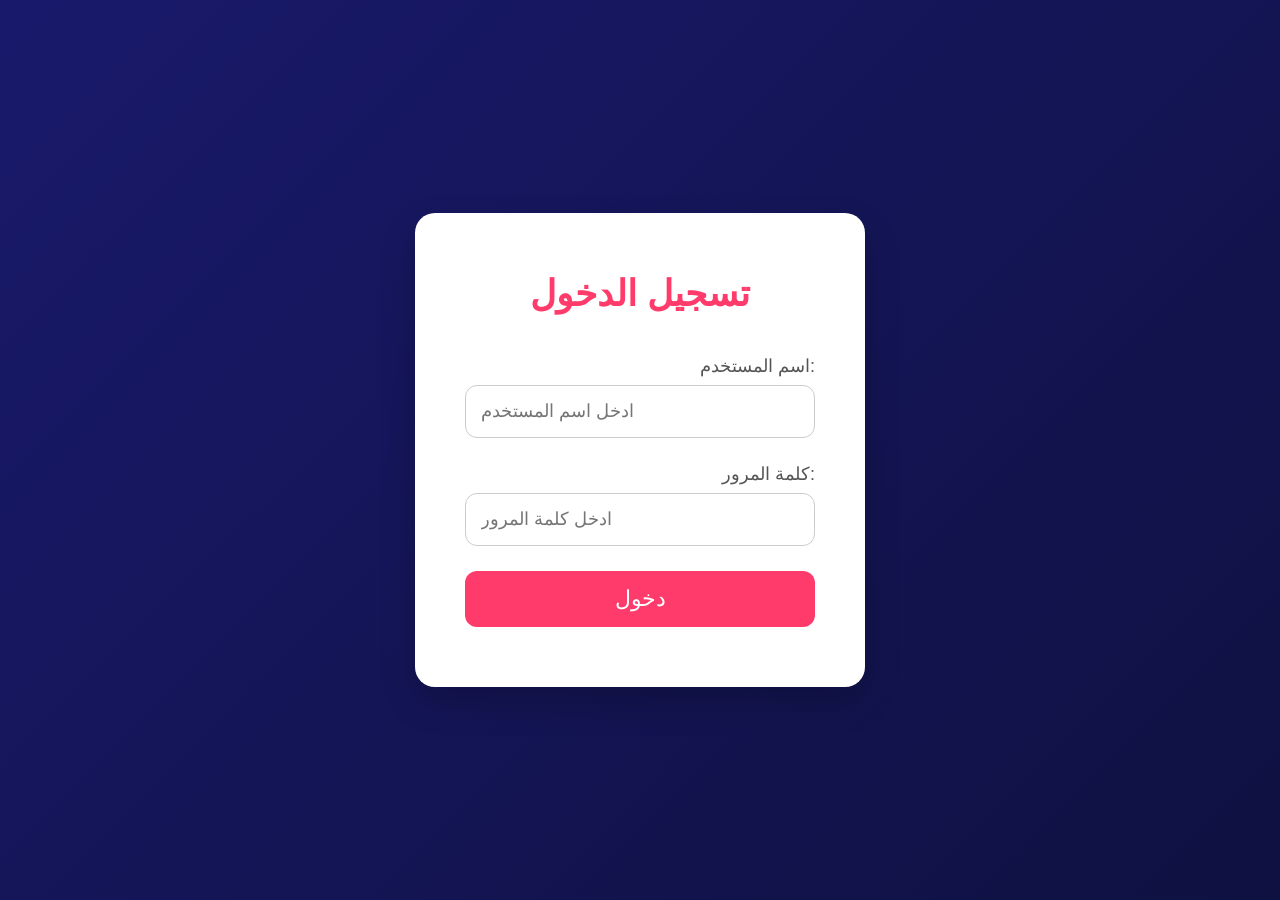
<file: index.html>
<!DOCTYPE html>
<html lang="ar">

<head>
    <meta charset="UTF-8">
    <meta name="viewport" content="width=device-width, initial-scale=1.0">
    <title>Login</title>
    <link rel="stylesheet" href="style1.css">
    <script defer src="login.js"></script>
</head>

<body>
    <div class="login-container">
        <h2>تسجيل الدخول</h2>
        <form id="loginForm">
            <label>اسم المستخدم:</label>
            <input type="text" id="username" placeholder="ادخل اسم المستخدم" required>
            <label>كلمة المرور:</label>
            <input type="password" id="password" placeholder="ادخل كلمة المرور" required>
            <button type="submit">دخول</button>
        </form>
    </div>
</body>

</html>
</file>
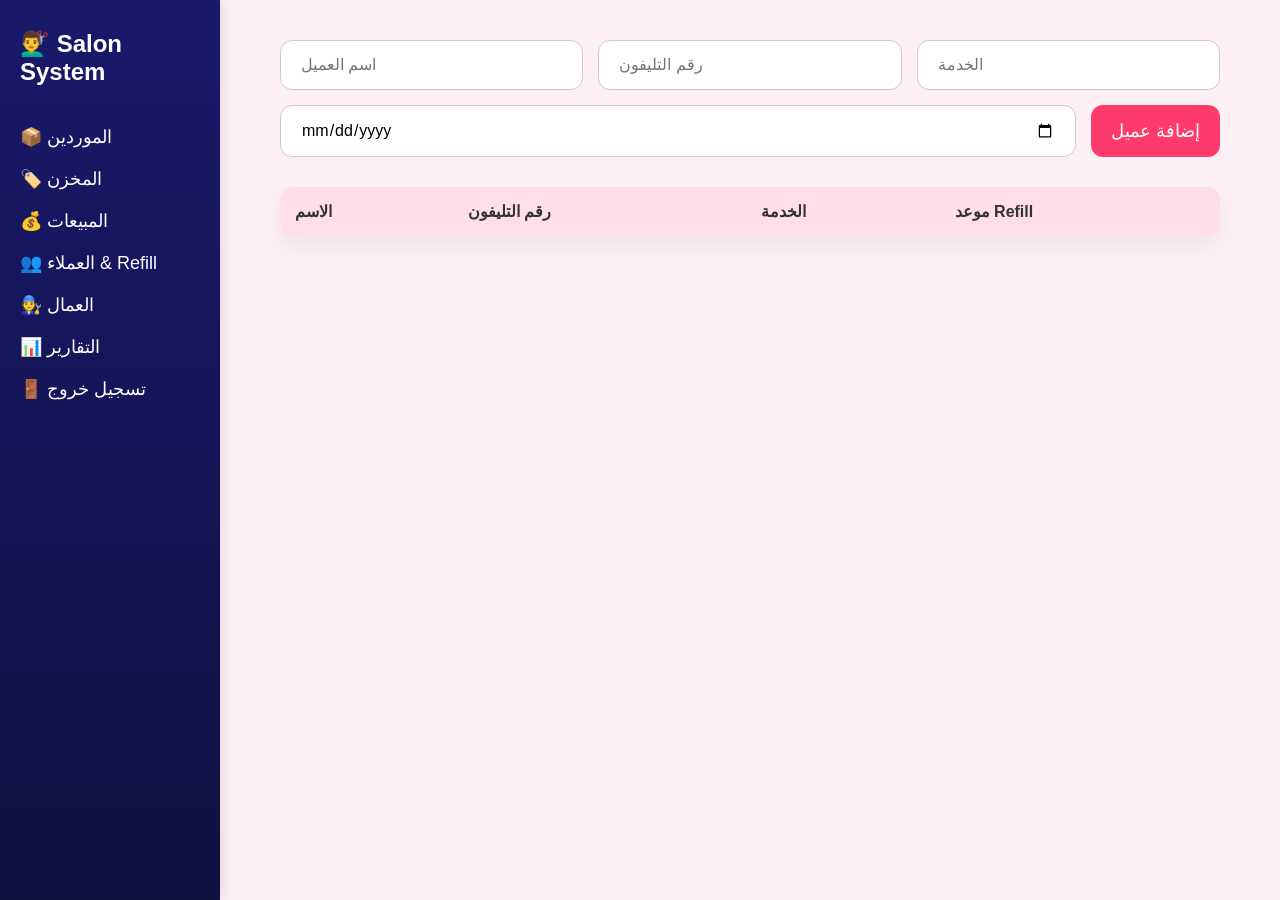
<file: customers.html>
<!DOCTYPE html>
<html lang="en">

<head>
    <meta charset="UTF-8">
    <meta name="viewport" content="width=device-width, initial-scale=1.0">
    <title>Customers</title>
    <link rel="stylesheet" href="style4.css">
    <script defer src="customers.js"></script>
</head>

<body>

    <div class="sidebar">
        <h3>💇‍♂️ Salon System</h3>
        <ul>
            <li><a href="suppliers.html">📦 الموردين</a></li>
            <li><a href="inventory.html">🏷️ المخزن</a></li>
            <li><a href="sales.html">💰 المبيعات</a></li>
            <li><a href="customers.html">👥 العملاء & Refill</a></li>
            <li><a href="employees.html">🧑‍🔧 العمال</a></li>
            <li><a href="reports.html">📊 التقارير</a></li>
            <li><a href="index.html">🚪 تسجيل خروج</a></li>
        </ul>
    </div>

    <div class="main-content">
        <!-- هنا المحتوى الأساسي لكل صفحة -->

        <form id="customerForm">
            <input type="text" id="name" placeholder="اسم العميل" required>
            <input type="tel" id="phone" placeholder="رقم التليفون" required>
            <input type="text" id="service" placeholder="الخدمة" required>
            <input type="date" id="refill" placeholder="موعد Refill">
            <button type="submit">إضافة عميل</button>
        </form>
        <table>
            <thead>
                <tr>
                    <th>الاسم</th>
                    <th>رقم التليفون</th>
                    <th>الخدمة</th>
                    <th>موعد Refill</th>
                </tr>
            </thead>
            <tbody id="customerTable"></tbody>
        </table>
    </div>

</body>

</html>
</file>
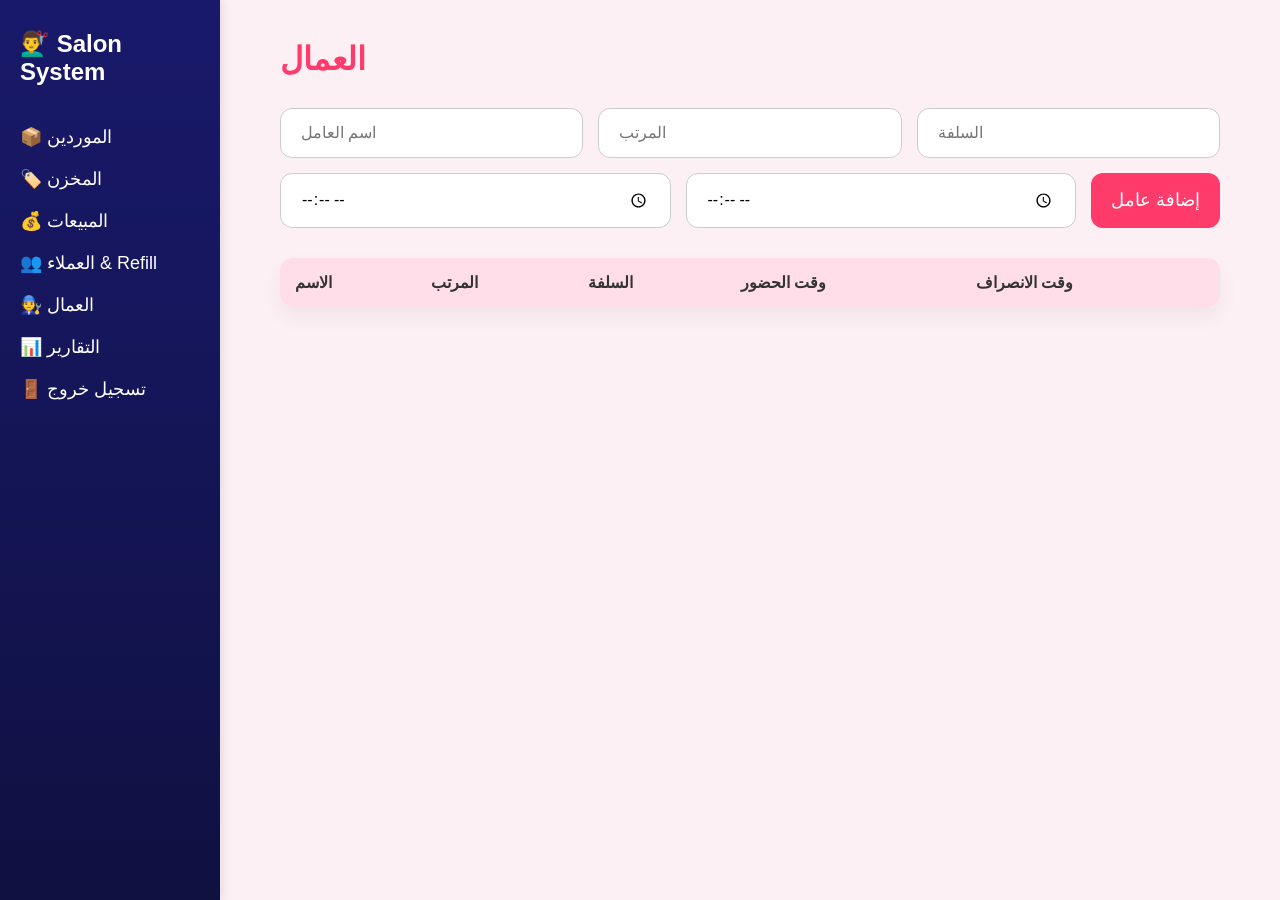
<file: employees.html>
<!DOCTYPE html>
<html lang="en">

<head>
    <meta charset="UTF-8">
    <meta name="viewport" content="width=device-width, initial-scale=1.0">
    <title>Employees</title>
    <link rel="stylesheet" href="style5.css">
    <script defer src="employees.js"></script>
</head>

<body>
    <div class="sidebar">
        <h3>💇‍♂️ Salon System</h3>
        <ul>
            <li><a href="suppliers.html">📦 الموردين</a></li>
            <li><a href="inventory.html">🏷️ المخزن</a></li>
            <li><a href="sales.html">💰 المبيعات</a></li>
            <li><a href="customers.html">👥 العملاء & Refill</a></li>
            <li><a href="employees.html">🧑‍🔧 العمال</a></li>
            <li><a href="reports.html">📊 التقارير</a></li>
            <li><a href="index.html">🚪 تسجيل خروج</a></li>
        </ul>
    </div>

    <div class="main-content">
        <!-- هنا المحتوى الأساسي لكل صفحة -->

        <h2>العمال</h2>
        <form id="employeeForm">
            <input type="text" id="name" placeholder="اسم العامل" required>
            <input type="number" id="salary" placeholder="المرتب" required>
            <input type="number" id="loan" placeholder="السلفة">
            <input type="time" id="checkin" required>
            <input type="time" id="checkout" required>
            <button type="submit">إضافة عامل</button>
        </form>
        <table>
            <thead>
                <tr>
                    <th>الاسم</th>
                    <th>المرتب</th>
                    <th>السلفة</th>
                    <th>وقت الحضور</th>
                    <th>وقت الانصراف</th>
                </tr>
            </thead>
            <tbody id="employeeTable"></tbody>
        </table>
    </div>

</body>

</html>
</file>
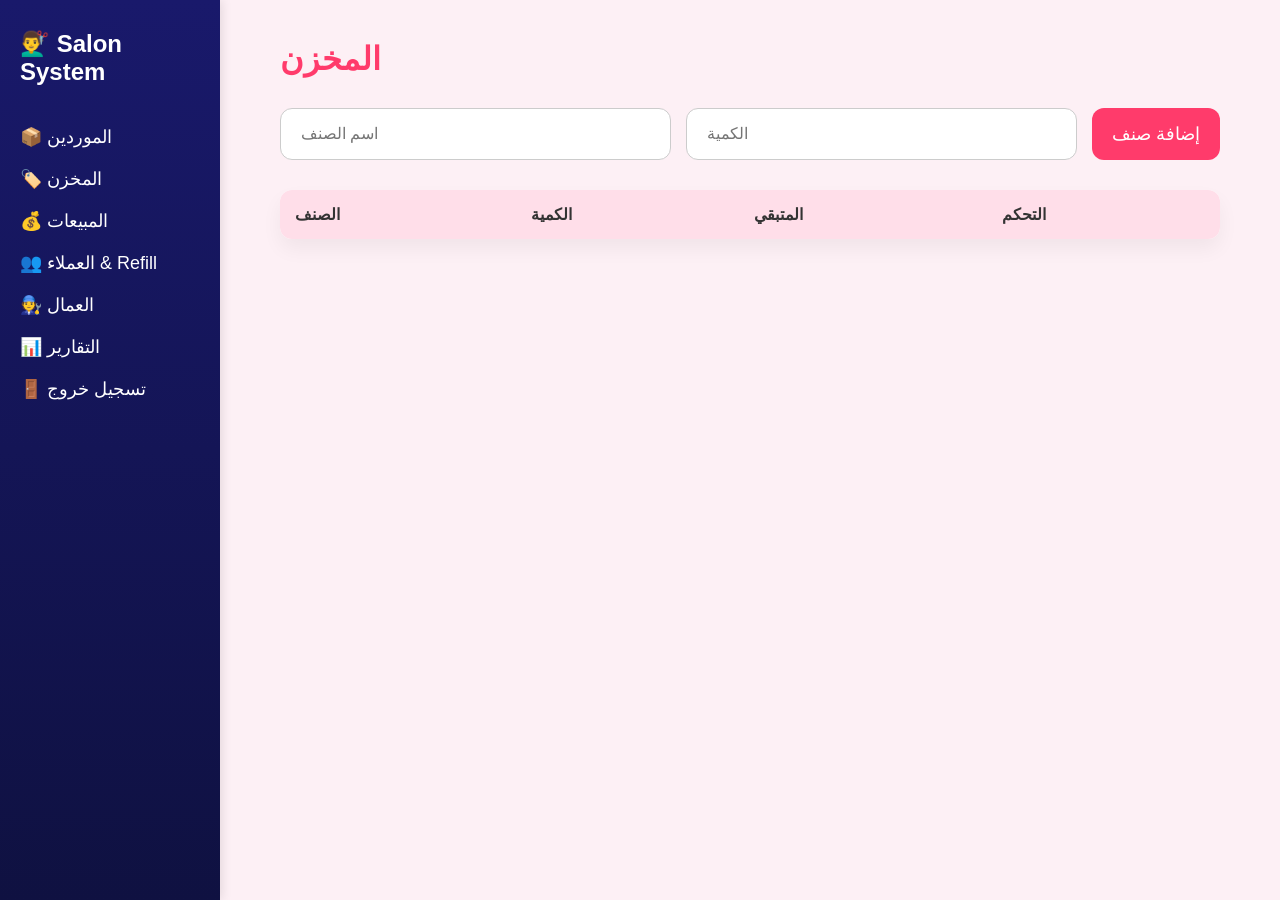
<file: inventory.html>
<!DOCTYPE html>
<html lang="en">

<head>
    <meta charset="UTF-8">
    <meta name="viewport" content="width=device-width, initial-scale=1.0">
    <title>Inventory</title>
    <link rel="stylesheet" href="style3.css">
    <script defer src="inventory.js"></script>
</head>

<body>
    <div class="sidebar">
        <h3>💇‍♂️ Salon System</h3>
        <ul>
            <li><a href="suppliers.html">📦 الموردين</a></li>
            <li><a href="inventory.html">🏷️ المخزن</a></li>
            <li><a href="sales.html">💰 المبيعات</a></li>
            <li><a href="customers.html">👥 العملاء & Refill</a></li>
            <li><a href="employees.html">🧑‍🔧 العمال</a></li>
            <li><a href="reports.html">📊 التقارير</a></li>
            <li><a href="index.html">🚪 تسجيل خروج</a></li>
        </ul>
    </div>

    <div class="main-content">
        <!-- هنا المحتوى الأساسي لكل صفحة -->

        <h2>المخزن</h2>
        <form id="inventoryForm">
            <input type="text" id="product" placeholder="اسم الصنف" required>
            <input type="number" id="quantity" placeholder="الكمية" required>
            <button type="submit">إضافة صنف</button>
        </form>
        <table>
            <thead>
                <tr>
                    <th>الصنف</th>
                    <th>الكمية</th>
                    <th>المتبقي</th>
                    <th>التحكم</th> <!-- العمود الجديد -->
                </tr>
            </thead>
            <tbody id="inventoryTable"></tbody>
        </table>

    </div>

</body>

</html>
</file>
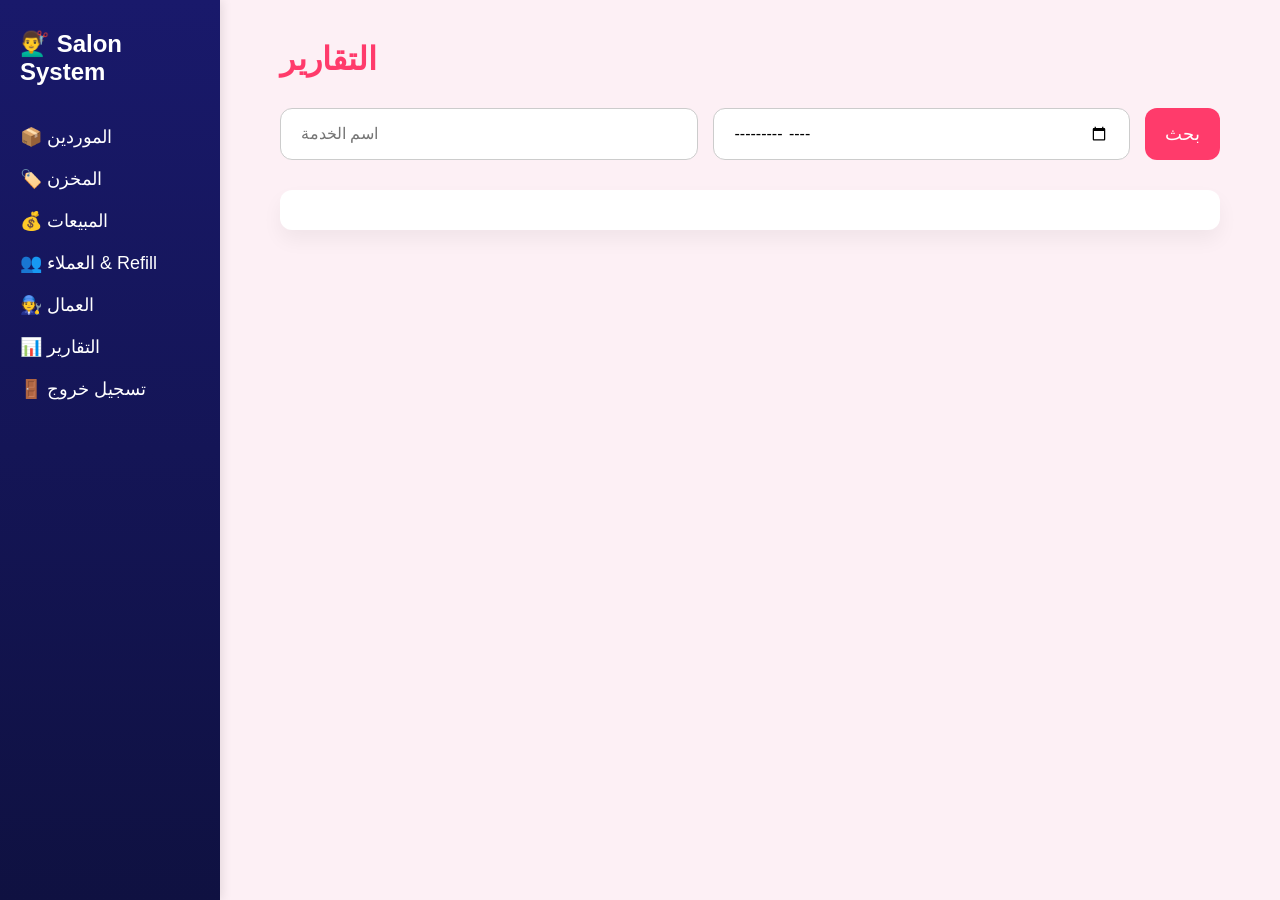
<file: reports.html>
<!DOCTYPE html>
<html lang="en">

<head>
    <meta charset="UTF-8">
    <meta name="viewport" content="width=device-width, initial-scale=1.0">
    <title>Reports</title>
    <link rel="stylesheet" href="style6.css">
    <script defer src="reports.js"></script>
</head>

<body>
    <div class="sidebar">
        <h3>💇‍♂️ Salon System</h3>
        <ul>
            <li><a href="suppliers.html">📦 الموردين</a></li>
            <li><a href="inventory.html">🏷️ المخزن</a></li>
            <li><a href="sales.html">💰 المبيعات</a></li>
            <li><a href="customers.html">👥 العملاء & Refill</a></li>
            <li><a href="employees.html">🧑‍🔧 العمال</a></li>
            <li><a href="reports.html">📊 التقارير</a></li>
            <li><a href="index.html">🚪 تسجيل خروج</a></li>
        </ul>
    </div>

    <div class="main-content">
        <!-- هنا المحتوى الأساسي لكل صفحة -->

        <h2>التقارير</h2>
        <form id="reportForm">
            <input type="text" id="service" placeholder="اسم الخدمة">
            <input type="month" id="month">
            <button type="submit">بحث</button>
        </form>
        <div id="reportResult"></div>
</body>
</div>


</html>
</file>
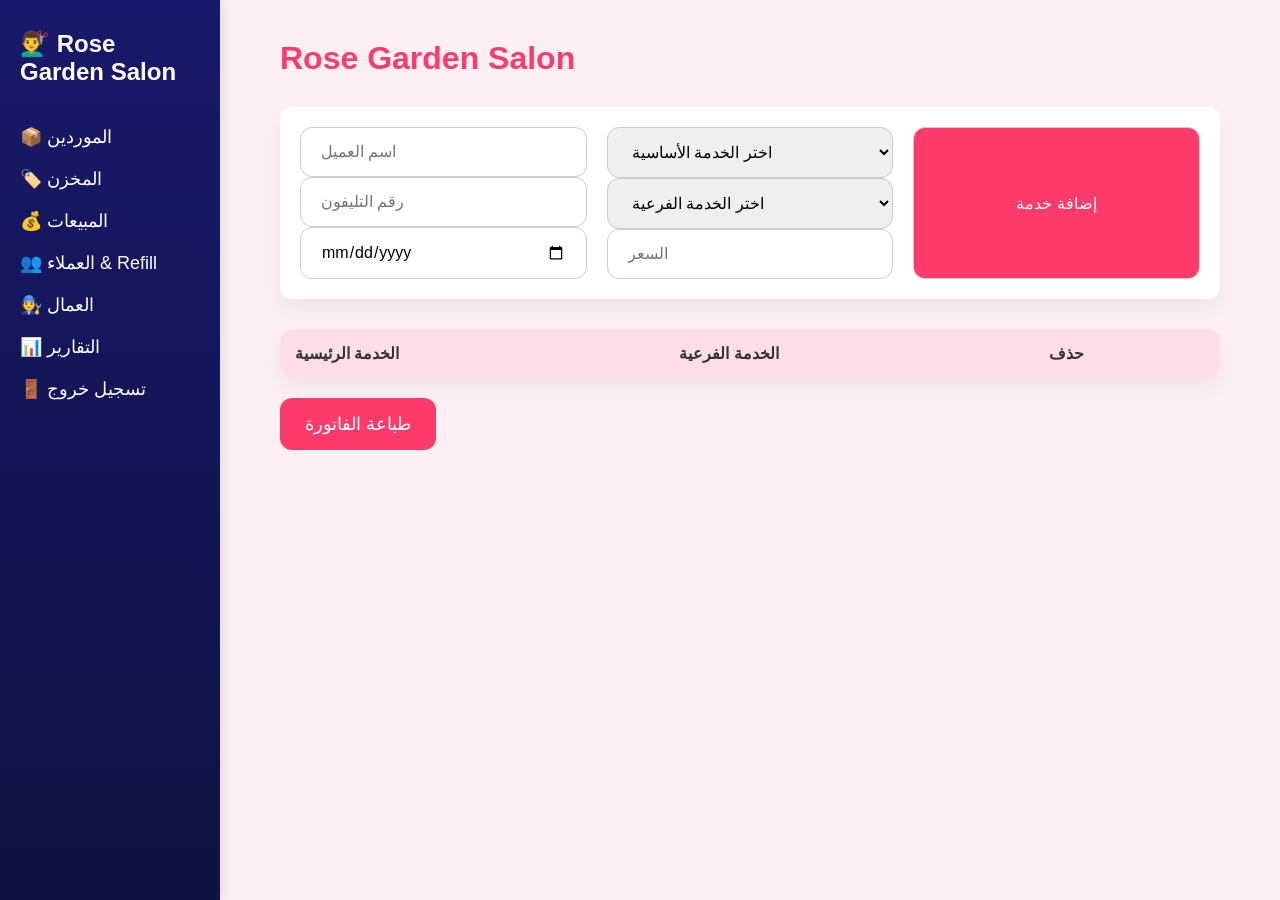
<file: sales.html>
<!DOCTYPE html>
<html lang="ar">

<head>
    <meta charset="UTF-8">
    <meta name="viewport" content="width=device-width, initial-scale=1.0">
    <title>Rose Garden Salon - Invoice</title>
    <link rel="stylesheet" href="style.css">
</head>

<body>
    <div class="sidebar">
        <h3>💇‍♂️ Rose Garden Salon</h3>
        <ul>
            <li><a href="suppliers.html">📦 الموردين</a></li>
            <li><a href="inventory.html">🏷️ المخزن</a></li>
            <li><a href="sales.html" class="active">💰 المبيعات</a></li>
            <li><a href="customers.html">👥 العملاء & Refill</a></li>
            <li><a href="employees.html">🧑‍🔧 العمال</a></li>
            <li><a href="reports.html">📊 التقارير</a></li>
            <li><a href="index.html">🚪 تسجيل خروج</a></li>
        </ul>
    </div>

    <div class="main-content">
        <div class="container">
            <h1>Rose Garden Salon</h1>

            <form id="salesForm">
                <div class="customer-info">
                    <input type="text" id="customerName" placeholder="اسم العميل" required>
                    <input type="text" id="customerPhone" placeholder="رقم التليفون" required>
                    <input type="date" id="invoiceDate" required>
                </div>

                <div class="services-selection">
                    <select id="mainServiceSelect">
                        <option value="">اختر الخدمة الرئيسية</option>
                        <option value="Haircut">قص شعر</option>
                        <option value="Color">تلوين</option>
                        <option value="Manicure">مانيكير</option>
                    </select>
                    <select id="subServiceSelect">
                        <option value="">اختر الخدمة الفرعية</option>
                        <input type="number" id="servicePrice" placeholder="السعر" min="0">

                </div>
                </select>
                <button type="button" id="addService">إضافة خدمة</button>
        </div>
        </form>

        <table id="invoiceTable">
            <thead>
                <tr>
                    <th>الخدمة الرئيسية</th>
                    <th>الخدمة الفرعية</th>
                    <th>حذف</th>
                </tr>
            </thead>
            <tbody></tbody>
        </table>

        <button id="printInvoice">طباعة الفاتورة</button>

        <div id="invoicePrint" style="display:none;">
            <h2>Rose Garden Salon</h2>
            <p>Customer Name: <span id="printCustomerName"></span></p>
            <p>رقم العميل: <span id="printCustomerPhone"></span></p>
            <p>Date: <span id="printInvoiceDate"></span></p>

            <table>
                <thead>
                    <tr>
                        <th>Main Service</th>
                        <th>الخدمة الفرعية</th>
                    </tr>
                </thead>
                <tbody id="printInvoiceBody"></tbody>
            </table>
        </div>
    </div>
    </div>

    <script src="main.js"></script>
</body>

</html>
</file>
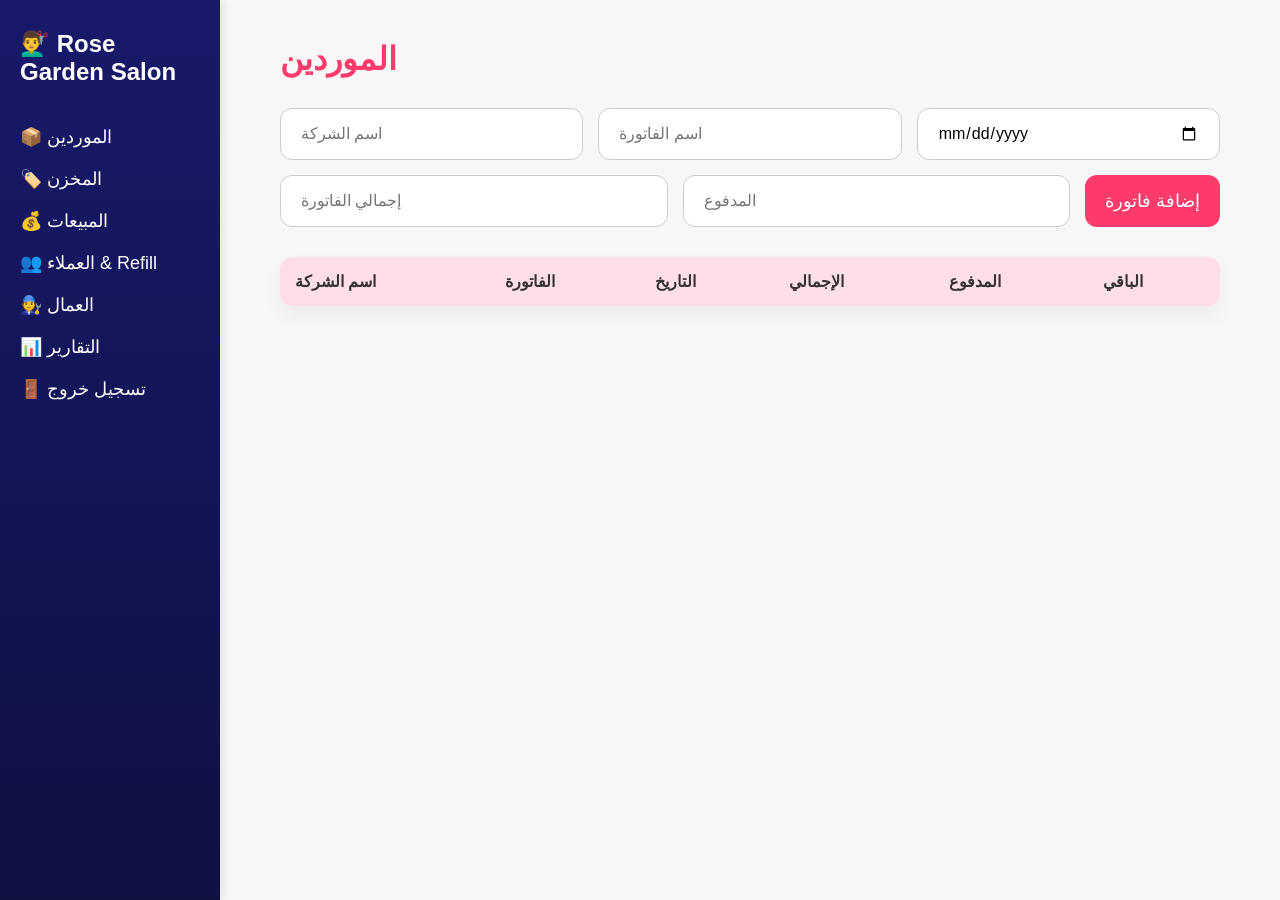
<file: suppliers.html>
<!DOCTYPE html>
<html lang="en">

<head>
    <meta charset="UTF-8">
    <meta name="viewport" content="width=device-width, initial-scale=1.0">
    <title>Suppliers</title>
    <link rel="stylesheet" href="style2.css">
    <script defer src="suppliers.js"></script>
</head>

<body>
    <div class="sidebar">
        <h3>💇‍♂️ Rose Garden Salon</h3>
        <ul>
            <li><a href="suppliers.html">📦 الموردين</a></li>
            <li><a href="inventory.html">🏷️ المخزن</a></li>
            <li><a href="sales.html">💰 المبيعات</a></li>
            <li><a href="customers.html">👥 العملاء & Refill</a></li>
            <li><a href="employees.html">🧑‍🔧 العمال</a></li>
            <li><a href="reports.html">📊 التقارير</a></li>
            <li><a href="index.html">🚪 تسجيل خروج</a></li>
        </ul>
    </div>

    <div class="main-content">
        <!-- هنا المحتوى الأساسي لكل صفحة -->

        <h2>الموردين</h2>
        <form id="supplierForm">
            <input type="text" id="company" placeholder="اسم الشركة" required>
            <input type="text" id="invoice" placeholder="اسم الفاتورة" required>
            <input type="date" id="date" required>
            <input type="number" id="total" placeholder="إجمالي الفاتورة" required>
            <input type="number" id="paid" placeholder="المدفوع" required>
            <button type="submit">إضافة فاتورة</button>
        </form>
        <table>
            <thead>
                <tr>
                    <th>اسم الشركة</th>
                    <th>الفاتورة</th>
                    <th>التاريخ</th>
                    <th>الإجمالي</th>
                    <th>المدفوع</th>
                    <th>الباقي</th>
                </tr>
            </thead>
            <tbody id="supplierTable"></tbody>
        </table>
    </div>

</body>

</html>
</file>
<file: style1.css>
/* Reset بعض الخصائص الافتراضية */
* {
    margin: 0;
    padding: 0;
    box-sizing: border-box;
    font-family: 'Arial', sans-serif;
}

/* خلفية الصفحة */
body {
    height: 100vh;
    display: flex;
    justify-content: center;
    align-items: center;
    background: linear-gradient(135deg, #19196b, #0f1141);
    /* ألوان أنثوية */
}

/* صندوق تسجيل الدخول الكبير */
.login-container {
    background-color: #ffffff;
    padding: 60px 50px;
    /* كبير */
    border-radius: 20px;
    box-shadow: 0 15px 35px rgba(0, 0, 0, 0.2);
    width: 450px;
    /* أكبر */
    text-align: center;
    animation: fadeIn 1s ease-in-out;
}

/* عنوان الصفحة كبير وواضح */
.login-container h2 {
    margin-bottom: 40px;
    color: #FF3B6B;
    font-size: 36px;
    /* كبير */
    font-weight: bold;
}

/* الفورم */
#loginForm {
    display: flex;
    flex-direction: column;
}

/* الليبل */
#loginForm label {
    text-align: right;
    margin-bottom: 8px;
    color: #555;
    font-size: 18px;
}

/* الانبوت */
#loginForm input {
    padding: 15px;
    margin-bottom: 25px;
    border: 1px solid #ccc;
    border-radius: 12px;
    font-size: 18px;
    /* أكبر */
    transition: 0.3s;
}

/* تأثير عند التركيز على الانبوت */
#loginForm input:focus {
    border-color: #FF6B81;
    box-shadow: 0 0 8px rgba(255, 107, 129, 0.5);
    outline: none;
}

/* زر الدخول */
#loginForm button {
    padding: 15px;
    background: #FF3B6B;
    color: white;
    border: none;
    border-radius: 12px;
    font-size: 22px;
    /* كبير وواضح */
    cursor: pointer;
    transition: 0.3s;
}

/* تأثير عند مرور الماوس على الزر */
#loginForm button:hover {
    background: #FF1A4B;
    transform: scale(1.05);
}

/* حركة دخول لطيفة */
@keyframes fadeIn {
    from {
        opacity: 0;
        transform: scale(0.8);
    }

    to {
        opacity: 1;
        transform: scale(1);
    }

}
</file>
<file: style4.css>
/* Reset الخصائص الافتراضية */
* {
    margin: 0;
    padding: 0;
    box-sizing: border-box;
    font-family: 'Arial', sans-serif;
}

/* الجسم العام */
body {
    display: flex;
    min-height: 100vh;
    background: #fdf0f5;
    /* خلفية أنثوية فاتحة */
}

/* الشريط الجانبي */
.sidebar {
    width: 220px;
    background: linear-gradient(180deg, #19196b, #0f1141);
    padding: 30px 20px;
    color: #fff;
    display: flex;
    flex-direction: column;
    align-items: flex-start;
    box-shadow: 2px 0 10px rgba(0, 0, 0, 0.1);
}

.sidebar h3 {
    margin-bottom: 40px;
    font-size: 24px;
    font-weight: bold;
}

.sidebar ul {
    list-style: none;
    width: 100%;
}

.sidebar ul li {
    margin-bottom: 20px;
}

.sidebar ul li a {
    text-decoration: none;
    color: #fff;
    font-size: 18px;
    display: flex;
    align-items: center;
    transition: 0.3s;
}

.sidebar ul li a:hover {
    color: #FF3B6B;
    transform: scale(1.05);
}

/* المحتوى الأساسي */
.main-content {
    flex: 1;
    padding: 40px 60px;
    overflow-x: auto;
}

/* عنوان الصفحة */
.main-content h2 {
    font-size: 32px;
    color: #FF3B6B;
    margin-bottom: 30px;
    font-weight: bold;
}

/* الفورم */
#customerForm {
    display: flex;
    gap: 15px;
    flex-wrap: wrap;
    margin-bottom: 30px;
}

#customerForm input,
#customerForm button {
    padding: 15px 20px;
    border-radius: 12px;
    border: 1px solid #ccc;
    font-size: 16px;
    transition: 0.3s;
}

#customerForm input {
    flex: 1 1 180px;
}

#customerForm input:focus {
    border-color: #FF3B6B;
    box-shadow: 0 0 8px rgba(255, 59, 107, 0.3);
    outline: none;
}

#customerForm button {
    background: #FF3B6B;
    color: #fff;
    border: none;
    cursor: pointer;
    font-size: 18px;
    transition: 0.3s;
}

#customerForm button:hover {
    background: #FF1A4B;
    transform: scale(1.05);
}

/* الجدول */
table {
    width: 100%;
    border-collapse: collapse;
    background: #fff;
    border-radius: 12px;
    overflow: hidden;
    box-shadow: 0 10px 20px rgba(0, 0, 0, 0.05);
}

thead {
    background: #FFDEE9;
}

thead th {
    padding: 15px;
    text-align: left;
    font-size: 16px;
    color: #333;
}

tbody td {
    padding: 12px 15px;
    border-bottom: 1px solid #f0f0f0;
    font-size: 15px;
    color: #555;
}

tbody tr:hover {
    background: #FFF0F5;
}

/* Responsive */
@media (max-width: 768px) {
    .sidebar {
        width: 60px;
        padding: 20px 10px;
    }

    .sidebar h3 {
        display: none;
    }

    .sidebar ul li a {
        font-size: 14px;
    }

    .main-content {
        padding: 20px;
    }

    #customerForm {
        flex-direction: column;
    }

    #customerForm input,
    #customerForm button {
        width: 100%;
    }

}
</file>
<file: style5.css>
/* Reset الخصائص الافتراضية */
* {
    margin: 0;
    padding: 0;
    box-sizing: border-box;
    font-family: 'Arial', sans-serif;
}

/* الجسم العام */
body {
    display: flex;
    min-height: 100vh;
    background: #fdf0f5;
    /* خلفية فاتحة أنثوية */
}

/* الشريط الجانبي */
.sidebar {
    width: 220px;
    background: linear-gradient(180deg,#19196b, #0f1141);
    padding: 30px 20px;
    color: #fff;
    display: flex;
    flex-direction: column;
    align-items: flex-start;
    box-shadow: 2px 0 10px rgba(0, 0, 0, 0.1);
}

.sidebar h3 {
    margin-bottom: 40px;
    font-size: 24px;
    font-weight: bold;
}

.sidebar ul {
    list-style: none;
    width: 100%;
}

.sidebar ul li {
    margin-bottom: 20px;
}

.sidebar ul li a {
    text-decoration: none;
    color: #fff;
    font-size: 18px;
    display: flex;
    align-items: center;
    transition: 0.3s;
}

.sidebar ul li a:hover {
    color: #FF3B6B;
    transform: scale(1.05);
}

/* المحتوى الأساسي */
.main-content {
    flex: 1;
    padding: 40px 60px;
    overflow-x: auto;
}

/* عنوان الصفحة */
.main-content h2 {
    font-size: 32px;
    color: #FF3B6B;
    margin-bottom: 30px;
    font-weight: bold;
}

/* الفورم */
#employeeForm {
    display: flex;
    gap: 15px;
    flex-wrap: wrap;
    margin-bottom: 30px;
}

#employeeForm input,
#employeeForm button {
    padding: 15px 20px;
    border-radius: 12px;
    border: 1px solid #ccc;
    font-size: 16px;
    transition: 0.3s;
}

#employeeForm input {
    flex: 1 1 180px;
}

#employeeForm input:focus {
    border-color: #FF3B6B;
    box-shadow: 0 0 8px rgba(255, 59, 107, 0.3);
    outline: none;
}

#employeeForm button {
    background: #FF3B6B;
    color: #fff;
    border: none;
    cursor: pointer;
    font-size: 18px;
    transition: 0.3s;
}

#employeeForm button:hover {
    background: #FF1A4B;
    transform: scale(1.05);
}

/* الجدول */
table {
    width: 100%;
    border-collapse: collapse;
    background: #fff;
    border-radius: 12px;
    overflow: hidden;
    box-shadow: 0 10px 20px rgba(0, 0, 0, 0.05);
}

thead {
    background: #FFDEE9;
}

thead th {
    padding: 15px;
    text-align: left;
    font-size: 16px;
    color: #333;
}

tbody td {
    padding: 12px 15px;
    border-bottom: 1px solid #f0f0f0;
    font-size: 15px;
    color: #555;
}

tbody tr:hover {
    background: #FFF0F5;
}

/* Responsive */
@media (max-width: 768px) {
    .sidebar {
        width: 60px;
        padding: 20px 10px;
    }

    .sidebar h3 {
        display: none;
    }

    .sidebar ul li a {
        font-size: 14px;
    }

    .main-content {
        padding: 20px;
    }

    #employeeForm {
        flex-direction: column;
    }

    #employeeForm input,
    #employeeForm button {
        width: 100%;
    }

}
</file>
<file: style3.css>
/* Reset الخصائص الافتراضية */
* {
    margin: 0;
    padding: 0;
    box-sizing: border-box;
    font-family: 'Arial', sans-serif;
}

/* الجسم العام */
body {
    display: flex;
    min-height: 100vh;
    background: #fdf0f5;
    /* خلفية أنثوية فاتحة */
}

/* الشريط الجانبي */
.sidebar {
    width: 220px;
    background: linear-gradient(180deg, #19196b, #0f1141);
    padding: 30px 20px;
    color: #fff;
    display: flex;
    flex-direction: column;
    align-items: flex-start;
    box-shadow: 2px 0 10px rgba(0, 0, 0, 0.1);
}

.sidebar h3 {
    margin-bottom: 40px;
    font-size: 24px;
    font-weight: bold;
}

.sidebar ul {
    list-style: none;
    width: 100%;
}

.sidebar ul li {
    margin-bottom: 20px;
}

.sidebar ul li a {
    text-decoration: none;
    color: #fff;
    font-size: 18px;
    display: flex;
    align-items: center;
    transition: 0.3s;
}

.sidebar ul li a:hover {
    color: #FF3B6B;
    transform: scale(1.05);
}

/* المحتوى الأساسي */
.main-content {
    flex: 1;
    padding: 40px 60px;
    overflow-x: auto;
}

/* عنوان الصفحة */
.main-content h2 {
    font-size: 32px;
    color: #FF3B6B;
    margin-bottom: 30px;
    font-weight: bold;
}

/* الفورم */
#inventoryForm {
    display: flex;
    gap: 15px;
    flex-wrap: wrap;
    margin-bottom: 30px;
}

#inventoryForm input,
#inventoryForm button {
    padding: 15px 20px;
    border-radius: 12px;
    border: 1px solid #ccc;
    font-size: 16px;
    transition: 0.3s;
}

#inventoryForm input {
    flex: 1 1 180px;
}

#inventoryForm input:focus {
    border-color: #FF3B6B;
    box-shadow: 0 0 8px rgba(255, 59, 107, 0.3);
    outline: none;
}

#inventoryForm button {
    background: #FF3B6B;
    color: #fff;
    border: none;
    cursor: pointer;
    font-size: 18px;
    transition: 0.3s;
}

#inventoryForm button:hover {
    background: #FF1A4B;
    transform: scale(1.05);
}

/* الجدول */
table {
    width: 100%;
    border-collapse: collapse;
    background: #fff;
    border-radius: 12px;
    overflow: hidden;
    box-shadow: 0 10px 20px rgba(0, 0, 0, 0.05);
}

thead {
    background: #FFDEE9;
}

thead th {
    padding: 15px;
    text-align: left;
    font-size: 16px;
    color: #333;
}

tbody td {
    padding: 12px 15px;
    border-bottom: 1px solid #f0f0f0;
    font-size: 15px;
    color: #555;
}

tbody tr:hover {
    background: #FFF0F5;
}

/* Responsive */
@media (max-width: 768px) {
    .sidebar {
        width: 60px;
        padding: 20px 10px;
    }

    .sidebar h3 {
        display: none;
    }

    .sidebar ul li a {
        font-size: 14px;
    }

    .main-content {
        padding: 20px;
    }

    #inventoryForm {
        flex-direction: column;
    }

    #inventoryForm input,
    #inventoryForm button {
        width: 100%;
    }

}
</file>
<file: style6.css>
/* Reset الخصائص الافتراضية */
* {
    margin: 0;
    padding: 0;
    box-sizing: border-box;
    font-family: 'Arial', sans-serif;
}

/* الجسم العام */
body {
    display: flex;
    min-height: 100vh;
    background: #fdf0f5;
}

/* الشريط الجانبي */
.sidebar {
    width: 220px;
    background: linear-gradient(180deg,#19196b, #0f1141);
    padding: 30px 20px;
    color: #fff;
    display: flex;
    flex-direction: column;
    align-items: flex-start;
    box-shadow: 2px 0 10px rgba(0, 0, 0, 0.1);
}

.sidebar h3 {
    margin-bottom: 40px;
    font-size: 24px;
    font-weight: bold;
}

.sidebar ul {
    list-style: none;
    width: 100%;
}

.sidebar ul li {
    margin-bottom: 20px;
}

.sidebar ul li a {
    text-decoration: none;
    color: #fff;
    font-size: 18px;
    display: flex;
    align-items: center;
    transition: 0.3s;
}

.sidebar ul li a:hover {
    color: #FF3B6B;
    transform: scale(1.05);
}

/* المحتوى الأساسي */
.main-content {
    flex: 1;
    padding: 40px 60px;
    overflow-x: auto;
}

/* عنوان الصفحة */
.main-content h2 {
    font-size: 32px;
    color: #FF3B6B;
    margin-bottom: 30px;
    font-weight: bold;
}

/* الفورم */
#reportForm {
    display: flex;
    gap: 15px;
    flex-wrap: wrap;
    margin-bottom: 30px;
}

#reportForm input,
#reportForm button {
    padding: 15px 20px;
    border-radius: 12px;
    border: 1px solid #ccc;
    font-size: 16px;
    transition: 0.3s;
}

#reportForm input {
    flex: 1 1 180px;
}

#reportForm input:focus {
    border-color: #FF3B6B;
    box-shadow: 0 0 8px rgba(255, 59, 107, 0.3);
    outline: none;
}

#reportForm button {
    background: #FF3B6B;
    color: #fff;
    border: none;
    cursor: pointer;
    font-size: 18px;
    transition: 0.3s;
}

#reportForm button:hover {
    background: #FF1A4B;
    transform: scale(1.05);
}

/* عرض النتائج */
#reportResult {
    background: #fff;
    padding: 20px;
    border-radius: 12px;
    box-shadow: 0 10px 20px rgba(0, 0, 0, 0.05);
    font-size: 16px;
    color: #555;
}

/* Responsive */
@media (max-width: 768px) {
    .sidebar {
        width: 60px;
        padding: 20px 10px;
    }

    .sidebar h3 {
        display: none;
    }

    .sidebar ul li a {
        font-size: 14px;
    }

    .main-content {
        padding: 20px;
    }

    #reportForm {
        flex-direction: column;
    }

    #reportForm input,
    #reportForm button {
        width: 100%;
    }

}
</file>
<file: style.css>
/* Reset الخصائص الافتراضية */
* {
    margin: 0;
    padding: 0;
    box-sizing: border-box;
    font-family: 'Arial', sans-serif;
}

body {
    display: flex;
    min-height: 100vh;
    background: #fdf0f5;
}

/* الشريط الجانبي */
.sidebar {
    width: 220px;
    background: linear-gradient(180deg, #19196b, #0f1141);
    padding: 30px 20px;
    color: #fff;
    display: flex;
    flex-direction: column;
    align-items: flex-start;
    box-shadow: 2px 0 10px rgba(0, 0, 0, 0.1);
}

.sidebar h3 {
    margin-bottom: 40px;
    font-size: 24px;
    font-weight: bold;
}

.sidebar ul {
    list-style: none;
    width: 100%;
}

.sidebar ul li {
    margin-bottom: 20px;
}

.sidebar ul li a {
    text-decoration: none;
    color: #fff;
    font-size: 18px;
    display: flex;
    align-items: center;
    transition: 0.3s;
}

.sidebar ul li a:hover {
    color: #FF3B6B;
    transform: scale(1.05);
}

/* المحتوى الأساسي */
.main-content {
    flex: 1;
    padding: 40px 60px;
    overflow-x: auto;
}

/* عنوان الصفحة */
.main-content h1 {
    font-size: 32px;
    color: #FF3B6B;
    margin-bottom: 30px;
    font-weight: bold;
}

/* الفورم */
#salesForm {
    display: grid;
    grid-template-columns: repeat(auto-fit, minmax(220px, 1fr));
    gap: 20px;
    margin-bottom: 30px;
    background: #fff;
    padding: 20px;
    border-radius: 12px;
    box-shadow: 0 10px 20px rgba(0, 0, 0, 0.05);
}

#salesForm input,
#salesForm select,
#salesForm button {
    padding: 15px 20px;
    border-radius: 12px;
    border: 1px solid #ccc;
    font-size: 16px;
    transition: 0.3s;
    width: 100%;
}

#salesForm input:focus,
#salesForm select:focus {
    border-color: #FF3B6B;
    box-shadow: 0 0 8px rgba(255, 59, 107, 0.3);
    outline: none;
}

#addService {
    background: #FF3B6B;
    color: #fff;
    border: none;
    cursor: pointer;
    font-size: 18px;
    transition: 0.3s;
}

#addService:hover {
    background: #FF1A4B;
    transform: scale(1.05);
}

/* الجدول */
table {
    width: 100%;
    border-collapse: collapse;
    background: #fff;
    border-radius: 12px;
    overflow: hidden;
    box-shadow: 0 10px 20px rgba(0, 0, 0, 0.05);
    margin-bottom: 20px;
}

thead {
    background: #FFDEE9;
}

thead th {
    padding: 15px;
    text-align: left;
    font-size: 16px;
    color: #333;
}

tbody td {
    padding: 12px 15px;
    border-bottom: 1px solid #f0f0f0;
    font-size: 15px;
    color: #555;
}

tbody tr:hover {
    background: #FFF0F5;
}

#printInvoice {
    background: #FF3B6B;
    color: #fff;
    border: none;
    padding: 15px 25px;
    font-size: 18px;
    border-radius: 12px;
    cursor: pointer;
    transition: 0.3s;
}

#printInvoice:hover {
    background: #FF1A4B;
    transform: scale(1.05);
}

/* الطباعة */
@media print {
    body * {
        visibility: hidden;
    }

    #invoicePrint,
    #invoicePrint * {
        visibility: visible;
    }

    #invoicePrint {
        position: absolute;
        left: 0;
        top: 0;
        width: 100%;
        padding: 20px;
        background: #fff;
        color: #000;
    }

    #invoicePrint table {
        width: 100%;
        border-collapse: collapse;
        margin-top: 20px;
    }

    #invoicePrint th,
    #invoicePrint td {
        border: 1px solid #000;
        padding: 8px;
        text-align: left;
    }

    #invoicePrint h2,
    #invoicePrint p {
        margin-bottom: 10px;
    }
}

/* Responsive */
@media (max-width: 768px) {
    .sidebar {
        width: 60px;
        padding: 20px 10px;
    }

    .sidebar h3 {
        display: none;
    }

    .sidebar ul li a {
        font-size: 14px;
    }

    .main-content {
        padding: 20px;
    }

    #salesForm {
        grid-template-columns: 1fr;
    }

}
</file>
<file: style2.css>
/* Reset بعض الخصائص */
* {
    margin: 0;
    padding: 0;
    box-sizing: border-box;
    font-family: 'Arial', sans-serif;
}

/* الجسم العام */
body {
    display: flex;
    min-height: 100vh;
    background: #f7f7f7;
}

/* الشريط الجانبي */
.sidebar {
    width: 220px;
    background: linear-gradient(180deg,#19196b, #0f1141);
    padding: 30px 20px;
    color: #fff;
    display: flex;
    flex-direction: column;
    align-items: flex-start;
    box-shadow: 2px 0 10px rgba(0, 0, 0, 0.1);
}

.sidebar h3 {
    margin-bottom: 40px;
    font-size: 24px;
    font-weight: bold;
}

.sidebar ul {
    list-style: none;
    width: 100%;
}

.sidebar ul li {
    margin-bottom: 20px;
}

.sidebar ul li a {
    text-decoration: none;
    color: #fff;
    font-size: 18px;
    display: flex;
    align-items: center;
    transition: 0.3s;
}

.sidebar ul li a:hover {
    color: #FF3B6B;
    transform: scale(1.05);
}

/* المحتوى الأساسي */
.main-content {
    flex: 1;
    padding: 40px 60px;
    overflow-x: auto;
}

/* عنوان الصفحة */
.main-content h2 {
    font-size: 32px;
    color: #FF3B6B;
    margin-bottom: 30px;
}

/* الفورم */
#supplierForm {
    display: flex;
    gap: 15px;
    flex-wrap: wrap;
    margin-bottom: 30px;
}

#supplierForm input,
#supplierForm button {
    padding: 15px 20px;
    border-radius: 12px;
    border: 1px solid #ccc;
    font-size: 16px;
    transition: 0.3s;
}

#supplierForm input {
    flex: 1 1 180px;
}

#supplierForm input:focus {
    border-color: #FF3B6B;
    box-shadow: 0 0 8px rgba(255, 59, 107, 0.3);
    outline: none;
}

#supplierForm button {
    background: #FF3B6B;
    color: #fff;
    border: none;
    cursor: pointer;
    font-size: 18px;
}

#supplierForm button:hover {
    background: #FF1A4B;
    transform: scale(1.05);
}

/* الجدول */
table {
    width: 100%;
    border-collapse: collapse;
    background: #fff;
    border-radius: 12px;
    overflow: hidden;
    box-shadow: 0 10px 20px rgba(0, 0, 0, 0.05);
}

thead {
    background: #FFDEE9;
}

thead th {
    padding: 15px;
    text-align: left;
    font-size: 16px;
    color: #333;
}

tbody td {
    padding: 12px 15px;
    border-bottom: 1px solid #f0f0f0;
    font-size: 15px;
    color: #555;
}

tbody tr:hover {
    background: #FFF0F5;
}

/* Responsive */
@media (max-width: 768px) {
    .sidebar {
        width: 60px;
        padding: 20px 10px;
    }

    .sidebar h3 {
        display: none;
    }

    .sidebar ul li a {
        font-size: 14px;
    }

    .main-content {
        padding: 20px;
    }

    #supplierForm {
        flex-direction: column;
    }

    #supplierForm input,
    #supplierForm button {
        width: 100%;
    }

}
</file>
